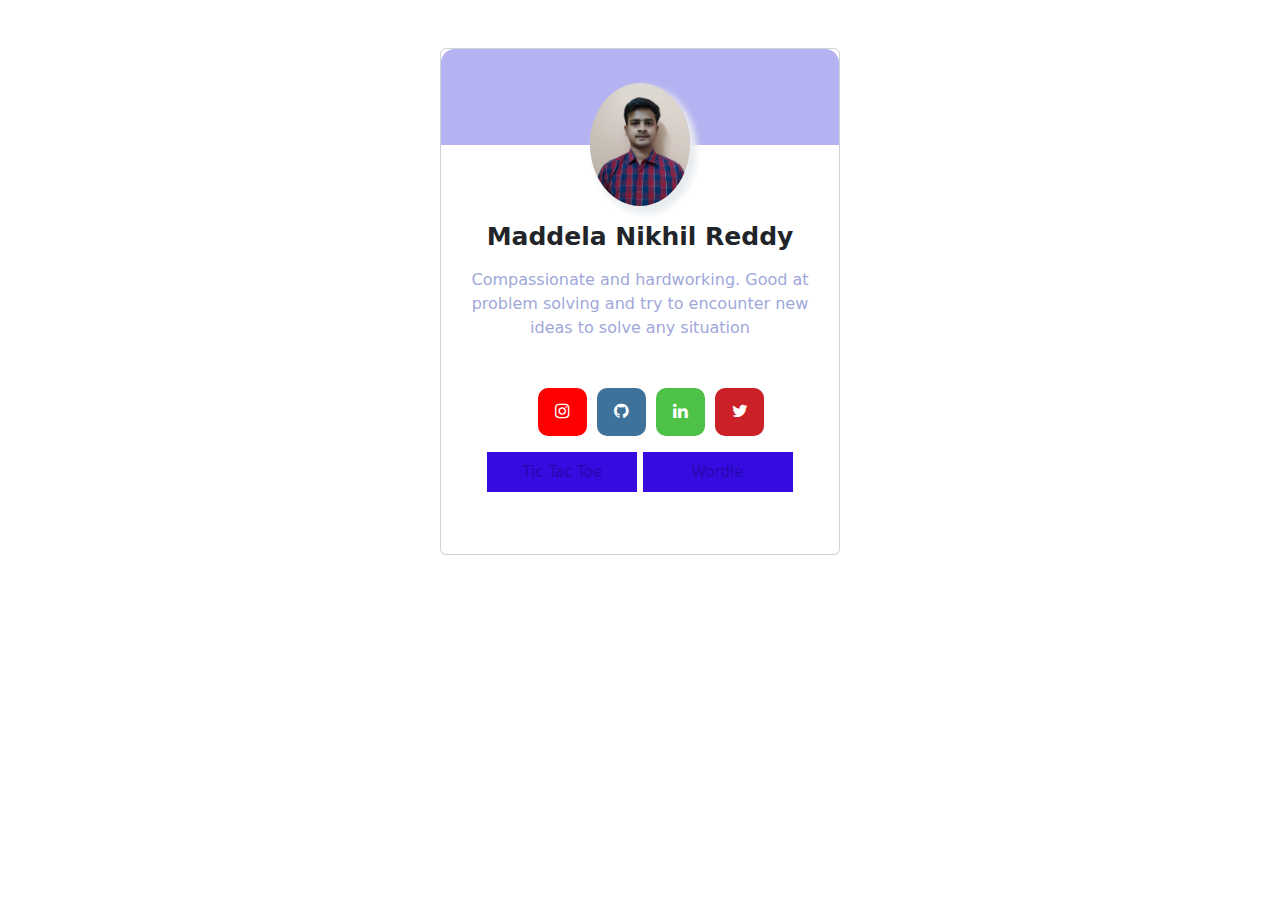
<file: index.html>
<!DOCTYPE html>
<html>
    <head>
        <link rel="stylesheet" href="profile.css">
        <link rel="stylesheet" href="https://cdn.jsdelivr.net/npm/bootstrap@5.0.0-alpha1/dist/css/bootstrap.min.css">
        <link rel="stylesheet" href="https://cdnjs.cloudflare.com/ajax/libs/font-awesome/4.7.0/css/font-awesome.min.css">
        <script src="https://cdn.jsdelivr.net/npm/bootstrap@5.0.0-alpha1/dist/js/bootstrap.bundle.min.js"></script>
        <script src="https://cdnjs.cloudflare.com/ajax/libs/jquery/3.2.1/jquery.min.js"></script>
        
      </head>
      <body>
        <div class="container mt-5 mb-5 d-flex justify-content-center">
            <div class="card rounded">
                <div class=" d-block justify-content-center">
                    <div class="area1 p-3 py-5"> </div>
                    <div class="area2 p- text-center px-3">
                        <div class="image mr-3"> <img src="NIKHIL PIC.jpg" class="rounded-circle" width="100" />
                            <h4 class=" name mt-3 ">Maddela Nikhil Reddy</h4>
                            <p class="information mt-3 text-justify">Compassionate
                                and hardworking. Good at problem solving
                                and try to encounter new ideas to solve any
                                situation</p>
                            <div class="d-flex justify-content-center mt-5">
                                <ul class="list-icons">
                                    <a href="https://www.instagram.com/nikhilreddymaddela/"><li class="youtube"> <i class="fa fa-instagram"></i></li></a>
                                    <a href="https://github.com/nikhilcinephile05"><li class="instagram"> <i class="fa fa-github"></i></li></a>
                                    <a href="https://www.linkedin.com/in/nikhil-reddy-maddela-4245b11b0/"><li class="whatsapp"> <i class="fa fa-linkedin"></i></li></a>
                                    <a href="https://twitter.com/MNTR532"><li class="pinterest"> <i class="fa fa-twitter"></i></li></a>
                                </ul>
                            </div>
                            <div>
                                <a href="tictactoe.html"><button class="btn1 btn-dark">Tic Tac Toe</button></a>
                                <button class="btn1 btn-dark">Wordle</button>
                            </div>
                        </div>
                        <div> </div>
                    </div>
                </div>
            </div>
        </div>
      </body>
</html>
</file>
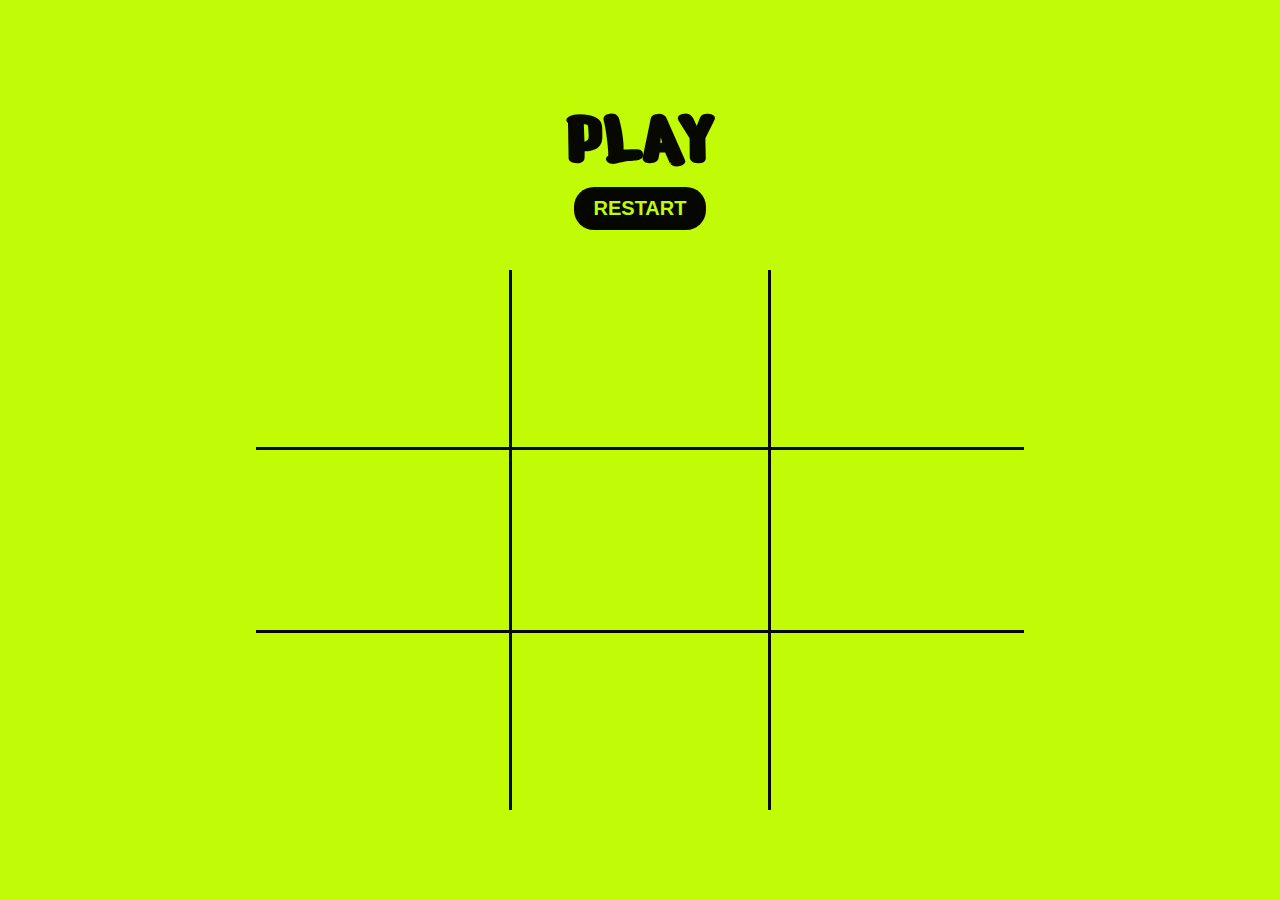
<file: tictactoe.html>
<!DOCTYPE html>
<html lang="en">

<head>
    <meta charset="UTF-8">
    <meta name="viewport" content="width=device-width, initial-scale=1.0">
    <title>Tic Tac Toe</title>
    <link rel="preconnect" href="https://fonts.gstatic.com">
    <link href="https://fonts.googleapis.com/css2?family=Nerko+One&display=swap" rel="stylesheet">
    <style>
        :root {
  --text: #070800;
  --bg: #c1fb05;
  --btn-bg: #060700;
}

* {
  margin: 0;
  padding: 0;
  box-sizing: border-box;
}

body {
  color: var(--text);
  background-color: var(--bg);
  font-family: 'Nerko One', cursive;
}

h1 {
  font-size: 80px;
  margin-bottom: 0;
  text-transform: uppercase;
}

.container {
  height: 100vh;
  width: 100vw;
  display: flex;
  justify-content: center;
  align-items: center;
  flex-direction: column;
}

#board {
  width: 60vw;
  display: flex;
  flex-wrap: wrap;
  font-size: 100px;
  margin-top: 40px;
}

.box {
  height: 20vh;
  width: 20vw;
  display: flex;
  justify-content: center;
  align-items: center;
  color: var(--text);
}

#restart {
  padding: 10px 20px;
  background-color: var(--btn-bg);
  border: none;
  border-radius: 20px;
  color: var(--bg);
  font-size: 20px;
  font-weight: bold;
  cursor: pointer;
  text-transform: uppercase;
}

    </style>
</head>

<body>
    <div class="container">
        <h1 id="heading">Play</h1>
        <h2 id="strategy"></h2>
        <button id="restart">Restart</button>
        <div id="board">
            <div class="box" id="0"></div>
            <div class="box" id="1"></div>
            <div class="box" id="2"></div>
            <div class="box" id="3"></div>
            <div class="box" id="4"></div>
            <div class="box" id="5"></div>
            <div class="box" id="6"></div>
            <div class="box" id="7"></div>
            <div class="box" id="8"></div>
        </div>
    </div>
<script>
    const boxes = document.querySelectorAll('.box');
const text = document.querySelector('#heading');
const strategy = document.querySelector('#strategy');
const restartBtn = document.querySelector('#restart');

const spaces = [];
const tick_circle = 'O';
const tick_x = 'X';
let currentPlayer = tick_circle;

const drawBoard = () => {
  boxes.forEach((box, i) => {
    let styleString = '';
    if (i < 3) {
      styleString += 'border-bottom: 3px solid var(--text);';
    }
    if (i % 3 === 0) {
      styleString += 'border-right: 3px solid var(--text);';
    }
    if (i % 3 === 2) {
      styleString += 'border-left: 3px solid var(--text);';
    }
    if (i > 5) {
      styleString += 'border-top: 3px solid var(--text);';
    }
    box.style = styleString;
    box.addEventListener('click', boxClicked);
  });
};

const boxClicked = (e) => {
  const id = e.target.id;
  console.log(e);
  if (!spaces[id]) {
    console.log(spaces[id]);
    spaces[id] = currentPlayer;
    e.target.innerText = currentPlayer;

    if (playerWon()) {
      text.innerText = `${currentPlayer} has won!`;
      restart();
      return;
    }

    if (playerDraw()) {
      return;
    }
    currentPlayer = currentPlayer === tick_circle ? tick_x : tick_circle;
  }
};

const playerWon = () => {
  if (spaces[0] === currentPlayer) {
    if (spaces[1] === currentPlayer && spaces[2] === currentPlayer) {
      strategy.innerText = `${currentPlayer} wins up to top`;
      return true;
    }
    if (spaces[3] === currentPlayer && spaces[6] === currentPlayer) {
      strategy.innerText = `${currentPlayer} wins on the left`;
      return true;
    }
    if (spaces[4] === currentPlayer && spaces[8] === currentPlayer) {
      strategy.innerText = `${currentPlayer} wins diagonally`;
      return true;
    }
  }
  if (spaces[8] === currentPlayer) {
    if (spaces[2] === currentPlayer && spaces[5] === currentPlayer) {
      strategy.innerText = `${currentPlayer} wins on the right`;
      return true;
    }
    if (spaces[6] === currentPlayer && spaces[7] === currentPlayer) {
      strategy.innerText = `${currentPlayer} wins on the bottom`;
      return true;
    }
  }
  if (spaces[4] === currentPlayer) {
    if (spaces[1] === currentPlayer && spaces[7] === currentPlayer) {
      strategy.innerText = `${currentPlayer} wins vertically on middle`;
      return true;
    }
    if (spaces[3] === currentPlayer && spaces[5] === currentPlayer) {
      strategy.innerText = `${currentPlayer} wins horizontally on the middle`;
      return true;
    }
    if (spaces[2] === currentPlayer && spaces[6] === currentPlayer) {
      strategy.innerText = `${currentPlayer} wins diagonally`;
      return true;
    }
  }
};

const playerDraw = () => {
  let draw = 0;
  spaces.forEach((space, i) => {
    if (spaces[i] !== null) draw++;
  });
  if (draw === 9) {
    text.innerText = `Draw`;
    restart();
  }
};

const restart = () => {
  setTimeout(() => {
    spaces.forEach((space, i) => {
      spaces[i] = null;
    });
    boxes.forEach((box) => {
      box.innerText = '';
    });
    text.innerText = `Play`;
    strategy.innerText = ``;
  }, 1000);
};
restartBtn.addEventListener('click', restart);
restart();
drawBoard();

</script>
</body>

</html>
</file>
<file: profile.css>
body {
  background-color: #ffebee;
}
.card {
  width: 400px;
  border: none;
  border-radius: 14px !important;
}
.area1 {
  background-color: #b5b2f1;
  border-top-left-radius: 14px !important;
  border-top-right-radius: 14px !important;
  padding-top: 83px !important;
}
.image {
  top: -62px;
  position: relative;
}
.image img {
  box-shadow: 5px 6px 6px 2px #e9ecef;
}
.area2 {
  background-color: #fff;
  border-bottom-left-radius: 14px !important;
  border-bottom-right-radius: 14px !important;
}
.name {
  font-size: 25px;
  font-weight: 650;
}
.information {
  color: #9fa8da;
  font-weight: 500;
  font-size: 16px;
}
.list-icons {
  display: inline-flex;
  color: #c5cae9;
}
.list-icons li {
  list-style: none;
  padding: 12px;
  border-radius: 10px;
  width: 49px;
  margin-right: 10px;
}
.list-icons li i {
  font-size: 17px;
  color: #fff;
}
@media (max-width: 700px) {
  .list-icons {
    display: block;
  }
}
.facebook {
  background: #3b5998;
}
.instagram {
  background: #3f729b;
}
.youtube {
  background: #ff0000;
}
.whatsapp {
  background: #4dc247;
}
.pinterest {
  background: #cb2027;
}
.btn1 {
    height: 40px;
    width: 150px;
    border: none;
    background-color: rgb(53, 11, 223);
    color: #2708af;
    font-size: 15px;
}
</file>
